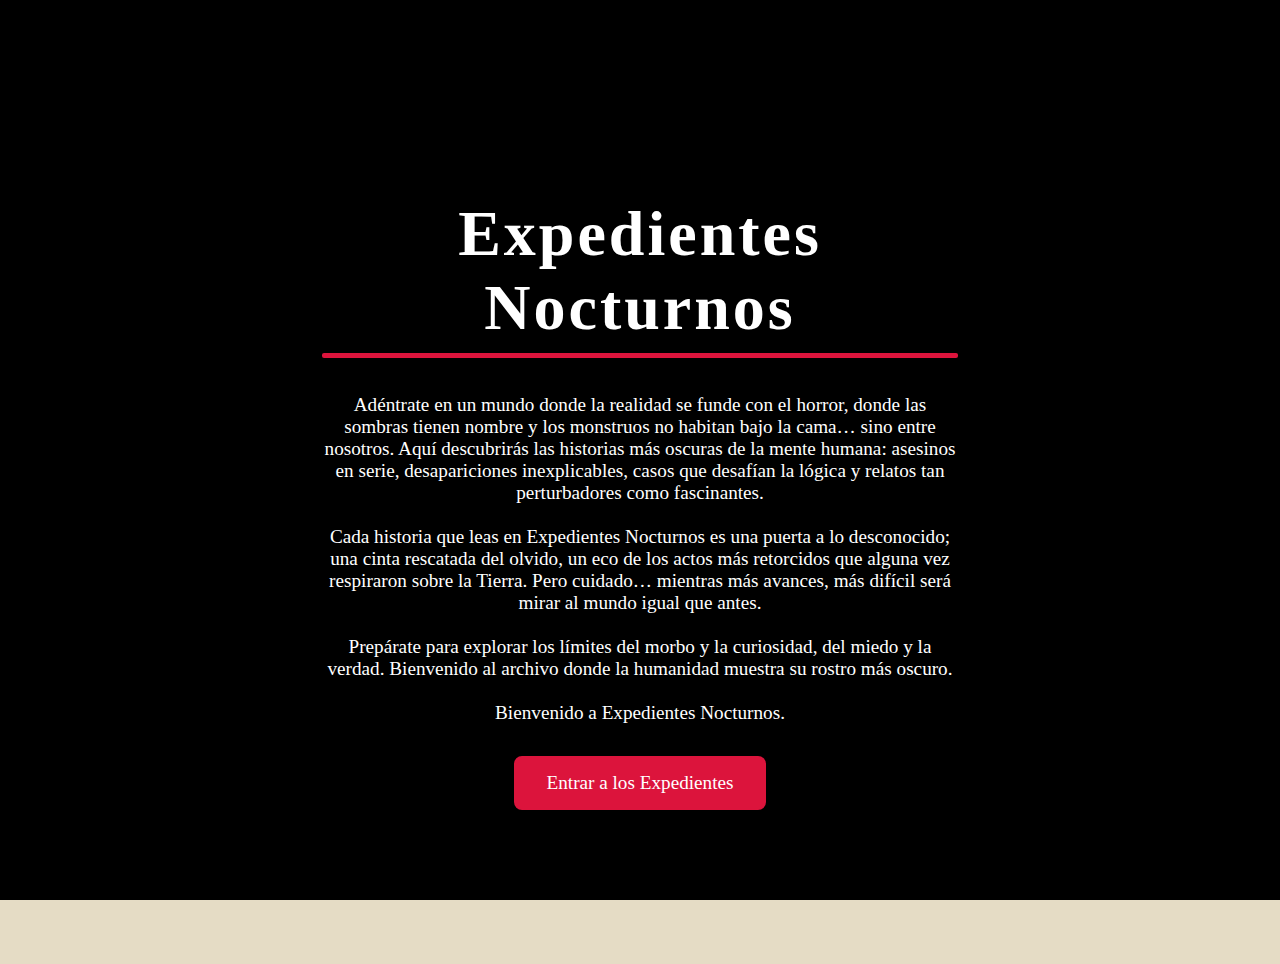
<file: index.html>
<!DOCTYPE html>
<html lang="en">
<head>
    <meta charset="UTF-8">
    <meta name="viewport" content="width=device-width, initial-scale=1.0">
    <link rel="stylesheet" href="style.css">
    <link rel="icon" type="image/png" href="../img/Expedientes Nocturnos.png">
    <title>Expedientes Nocturnos</title>
    
</head>
<body>
     <section class="pantalla-inicio" id="inicio">
        <div class="intro-contenido">
            <h1>Expedientes Nocturnos</h1>
                 <p>
                    Adéntrate en un mundo donde la realidad se funde con el horror, donde las sombras 
                    tienen nombre y los monstruos no habitan bajo la cama… sino entre nosotros.
                    Aquí descubrirás las historias más oscuras de la mente humana: asesinos en serie, 
                    desapariciones inexplicables, casos que desafían la lógica y relatos tan perturbadores 
                    como fascinantes.
                    <br><br>
                    Cada historia que leas en Expedientes Nocturnos es una puerta a lo desconocido; una 
                    cinta rescatada del olvido, un eco de los actos más retorcidos que alguna vez respiraron
                    sobre la Tierra.
                    Pero cuidado… mientras más avances, más difícil será mirar al mundo igual que antes.
                    <br><br>
                    Prepárate para explorar los límites del morbo y la curiosidad, del miedo y la verdad.
                    Bienvenido al archivo donde la humanidad muestra su rostro más oscuro.
                    <br><br>
                    Bienvenido a Expedientes Nocturnos.
                </p>
                <a href="menu/galeria.html" class="btn-entrar"> Entrar a los Expedientes</a>
        </div>
    </section>
</body>
</html>
</file>
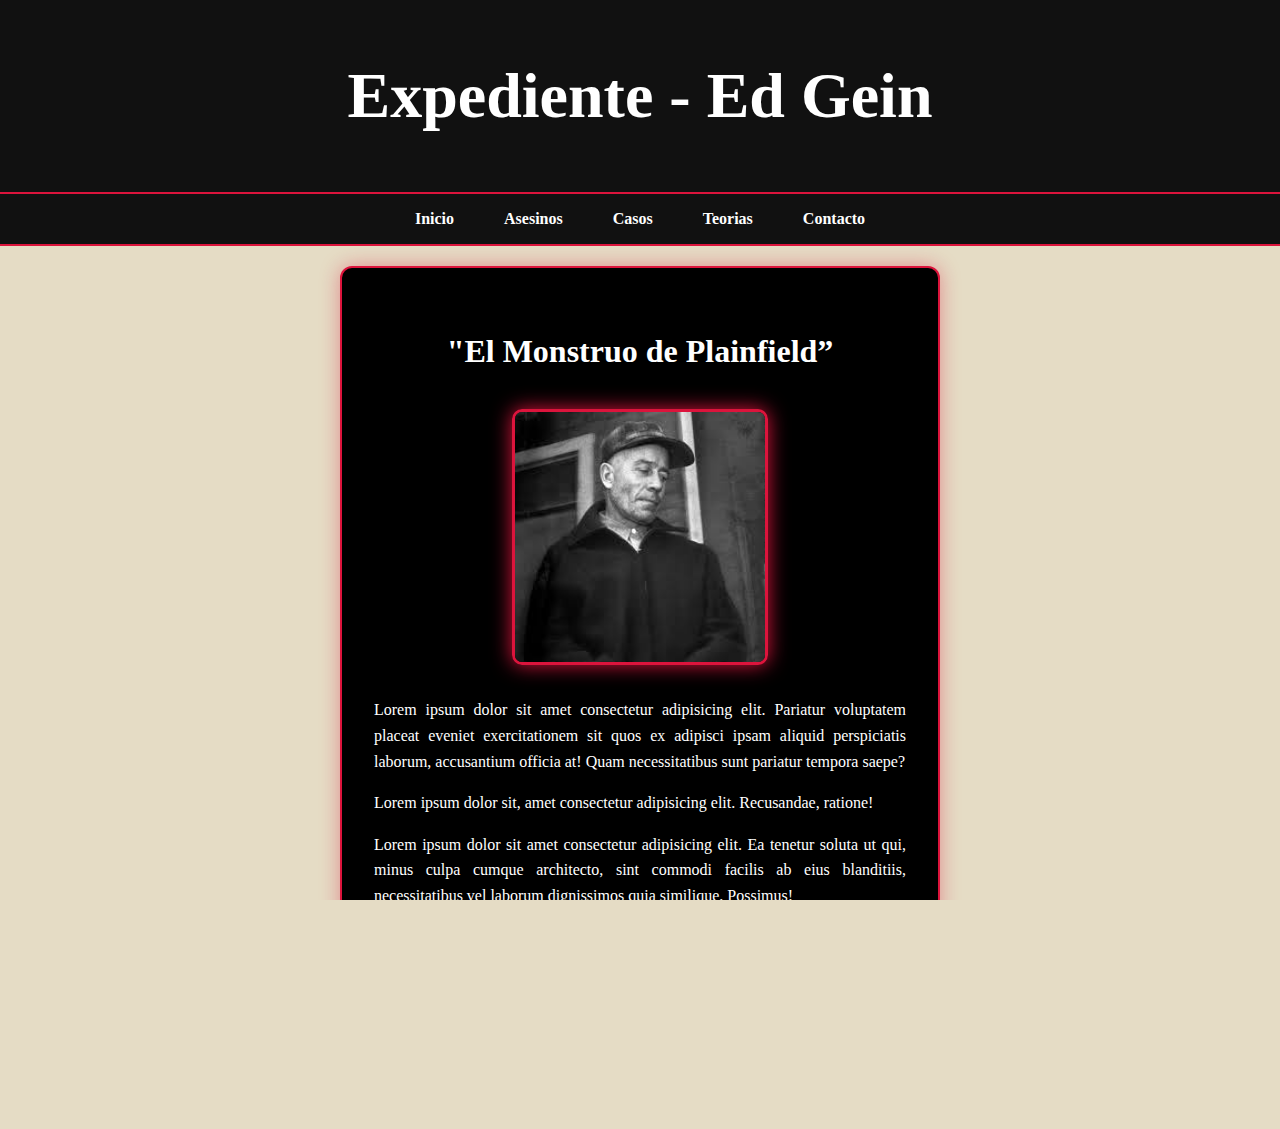
<file: asesinos/ed-gein.html>
<!DOCTYPE html>
<html>
<head>
    <meta charset="UTF-8">
    <meta name="viewport" content="width=device-width, initial-scale=1.0">
    <title>Expediente - Ed Gein</title>
    <link rel="stylesheet" href="../style.css">
</head>
<body>
    <header id="titulo">
        <h1> Expediente - Ed Gein</h1>
    </header>
<!---->
    <nav class="menu">
        <ul>
            <li><a href="../index.html">Inicio</a></li>
            <li><a href="../menu/galeria.html">Asesinos</a></li>
            <li><a href="../menu/proximamente.html">Casos</a></li>
            <li><a href="../menu/proximamente.html">Teorias</a></li>
            <li><a href="../menu/contacto.html">Contacto</a></li>
        </ul>
    </nav>
<!---->
    <main class="contenedor-bio">
        <section class="biografia">
            <h2>"El Monstruo de Plainfield”</h2>
            <img class="asesino-img" src="/img/Ed Gein.jpeg"/>
            <p>
                Lorem ipsum dolor sit amet consectetur adipisicing elit. Pariatur 
                voluptatem placeat eveniet exercitationem sit quos ex adipisci ipsam aliquid 
                perspiciatis laborum, accusantium officia at! Quam necessitatibus sunt 
                pariatur tempora saepe?
            </p>

            <p>
                Lorem ipsum dolor sit, amet consectetur adipisicing elit. Recusandae, ratione!
            </p>

            <p>
                Lorem ipsum dolor sit amet consectetur adipisicing elit. Ea tenetur soluta ut qui, 
                minus culpa cumque architecto, sint commodi facilis ab eius blanditiis, 
                necessitatibus vel laborum dignissimos quia similique. Possimus!
            </p>
        </section>
    </main>
<!---->
    <footer><hr>
        <section>
            <a href="#titulo">Ir al comienzo</a>
        </section>
        <p>Copyrihgt © 2025 Expedientes Nocturnos</p>
    </footer>
</body>
</html>
</file>
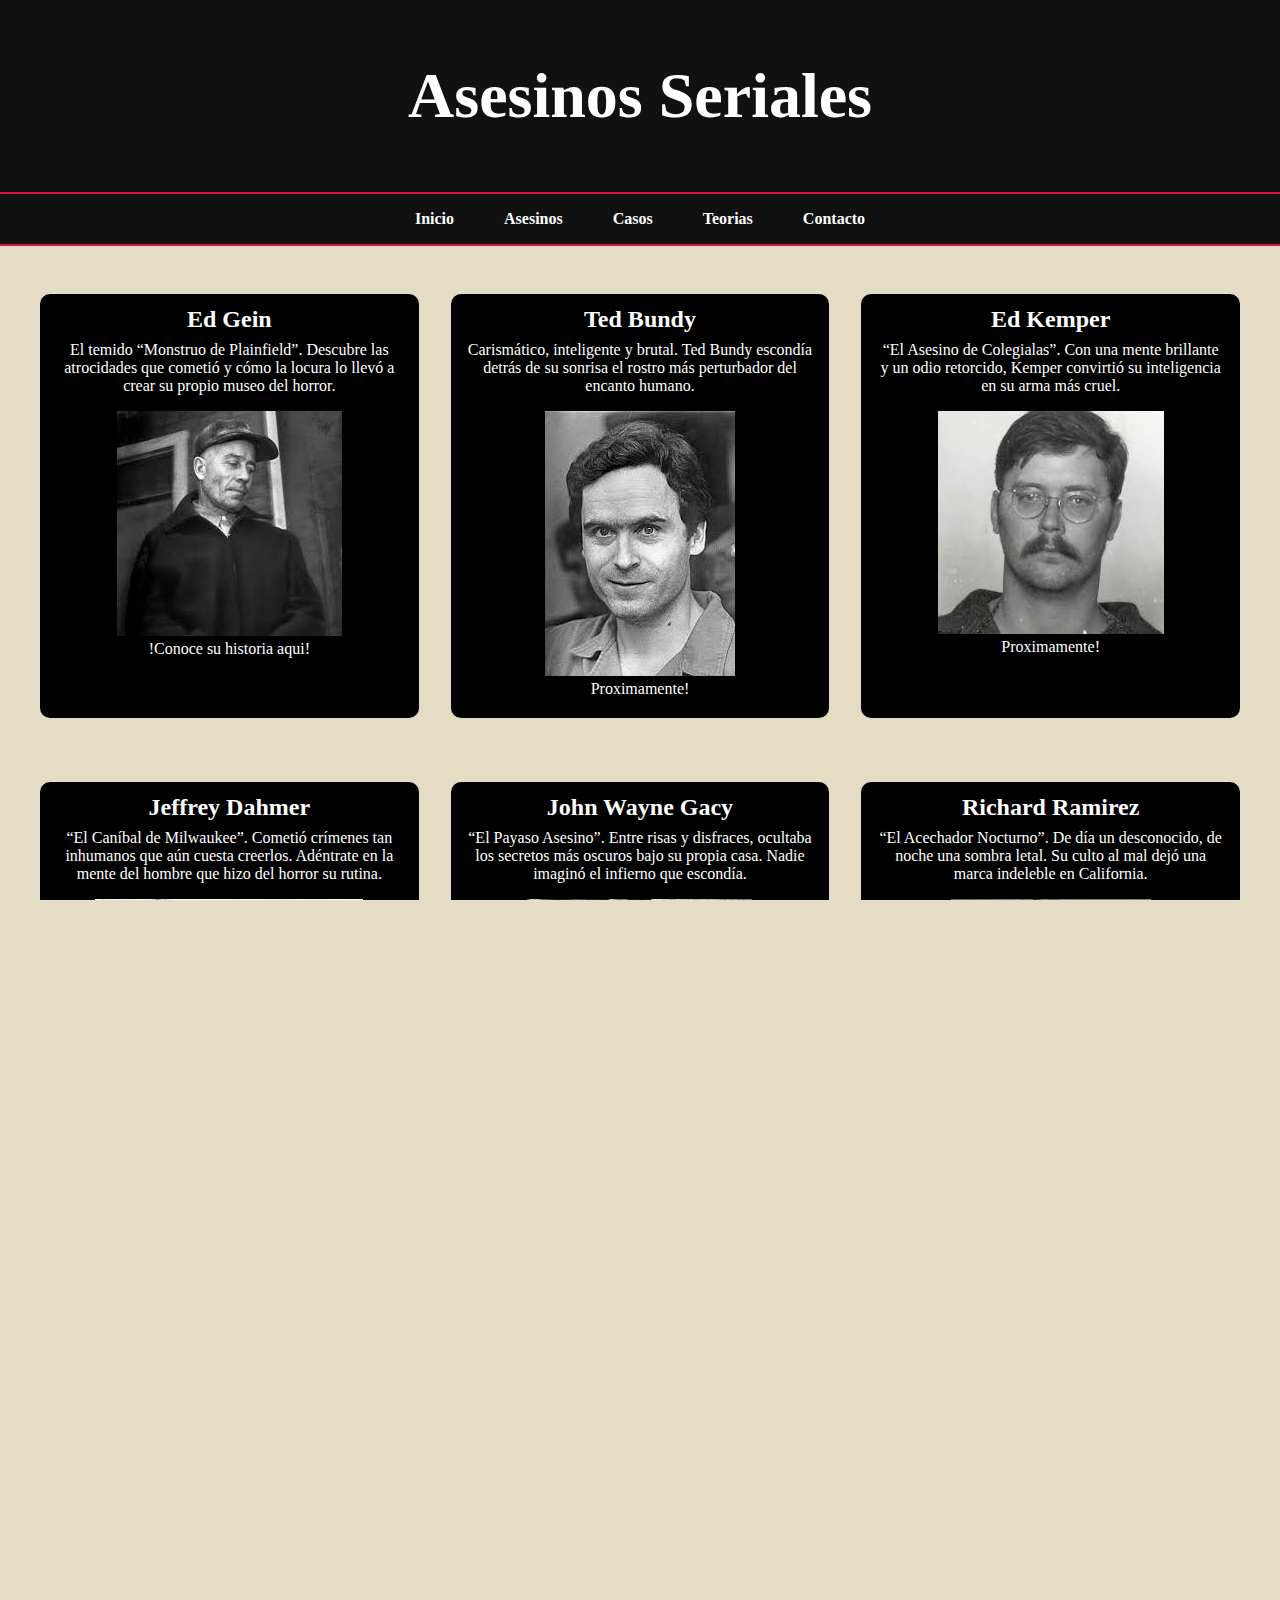
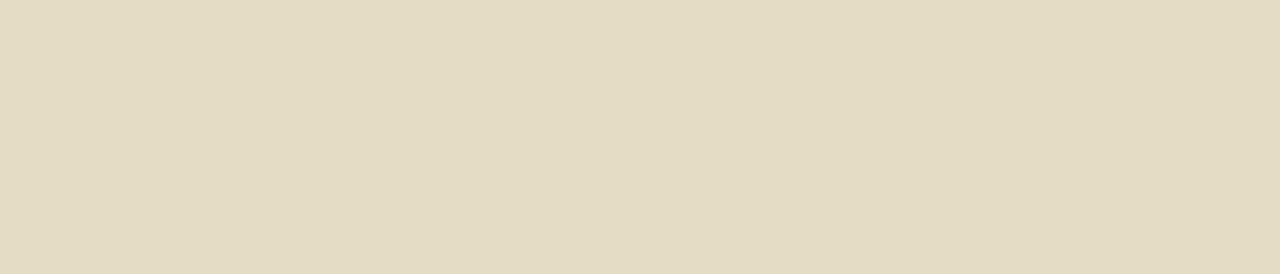
<file: menu/asesinos.html>
<!DOCTYPE html>
<html>
<head>
    <meta charset="UTF-8">
    <meta name="viewport" content="width=device-width, initial-scale=1.0">
    <title>Expedientes Nocturnos</title>
    <link rel="stylesheet" href="../style.css">
</head>
<body>
    <header id="titulo">
        <h1>Asesinos Seriales</h1>
    </header>
<!---->
    <nav class="menu">
        <ul>
            <li><a href="../index.html">Inicio</a></li>
            <li><a href="../menu/asesinos.html">Asesinos</a></li>
            <li><a href="../menu/proximamente.html">Casos</a></li>
            <li><a href="../menu/proximamente.html">Teorias</a></li>
            <li><a href="../menu/contacto.html">Contacto</a></li>
        </ul>
    </nav>

<!---->
    <section class="contenedor">
        <article class="asesino">
            <a href="../asesinos/ed-gein.html">
                <h2>Ed Gein</h2>
                <p>
                    El temido “Monstruo de Plainfield”. Descubre las atrocidades que 
                    cometió y cómo la locura lo llevó a crear su propio museo del horror.
                </p>
                <img src="../img/Ed Gein.jpeg"/>
                <p>!Conoce su historia aqui!</p>
            </a>
        </article>

        <article class="asesino">
            <a href="../menu/proximamente.html">
                <h2>Ted Bundy</h2>
                <p>
                    Carismático, inteligente y brutal. Ted Bundy escondía detrás 
                    de su sonrisa el rostro más perturbador del encanto humano.
                </p>
                <img  src="../img/Ted Bundy.jpeg"/>
                <p>Proximamente!</p>
            </a>
        </article>

        <article class="asesino">
            <a href="../menu/proximamente.html">
                <h2>Ed Kemper</h2>
                <p>
                    “El Asesino de Colegialas”. Con una mente brillante y 
                    un odio retorcido, Kemper convirtió su inteligencia en su arma más cruel.
                </p>
                <img src="../img/Ed Kemper.jpeg"/>
                <p>Proximamente!</p>
            </a>
        </article>

        <article class="asesino">
            <a href="../menu/proximamente.html">
                <h2>Jeffrey Dahmer</h2>
                <p>
                    “El Caníbal de Milwaukee”. Cometió crímenes tan inhumanos que aún cuesta creerlos. 
                    Adéntrate en la mente del hombre que hizo del horror su rutina.
                </p>
                <img src="../img/Jeffrey Dahmer.jpeg">
                <p>Proximamente!</p>
            </a>
        </article>

        <article class="asesino">
            <a href="../menu/proximamente.html">
                <h2>John Wayne Gacy</h2>
                <p>
                    “El Payaso Asesino”. Entre risas y disfraces, 
                    ocultaba los secretos más oscuros bajo su propia casa. Nadie imaginó el infierno que escondía.
                </p>
                <img src="../img/John Wayne Gacy.jpeg"/>
                <p>Proximamente!</p>
            </a>
        </article>
        <article class="asesino">
            <a href="../menu/proximamente.html">
                <h2>Richard Ramirez</h2>
                <p>
                    “El Acechador Nocturno”. De día un desconocido, de noche una sombra letal. 
                    Su culto al mal dejó una marca indeleble en California.
                </p>
                <img src="../img/Richard Ramirez.jpeg"/>
                <p>Proximamente!</p>
            </a>
        </article>

        <article class="asesino">
            <a href="../menu/proximamente.html">
                <h2>Aileen Wournos</h2>
                <p>
                    La mujer que desafió al infierno. Entre abusos, traición y sangre,
                    su historia revela el límite entre víctima y verdugo.
                </p>
                <img src="../img/Aileen Wuornos.jpeg"/>
                <p>Proximamente!</p>
            </a>
        </article>

        <article class="asesino">
            <a href="../menu/proximamente.html">
                <h2>David Berkowitz</h2>
                <p>
                    “El Hijo de Sam”. Decía que un demonio le ordenaba matar. Pero su 
                    verdadero monstruo habitaba mucho más cerca de su mente.
                </p>
                <img src="../img/David Berkowitz.jpeg"/>
                <p>Proximamente!</p>
            </a>
        </article>

        <article class="asesino">
            <a href="../menu/proximamente.html">
                <h2>Dennis Rader</h2>
                <p>
                    “Atar, Torturar, Matar”. Un hombre ejemplar ante todos, un cazador
                    meticuloso en la oscuridad. Su ego fue su peor enemigo… y su perdición.
                </p>
                <img src="../img/Dennis Rader.jpeg"/>
                <p>Proximamente!</p>
            </a>
        </article>


    </section>
<!---->
    <footer><hr>
        <section>
            <a href="#titulo">Ir al comienzo</a>
        </section>
        <p>Copyrihgt 2025</p>
    </footer>
</body>
</html>
</file>
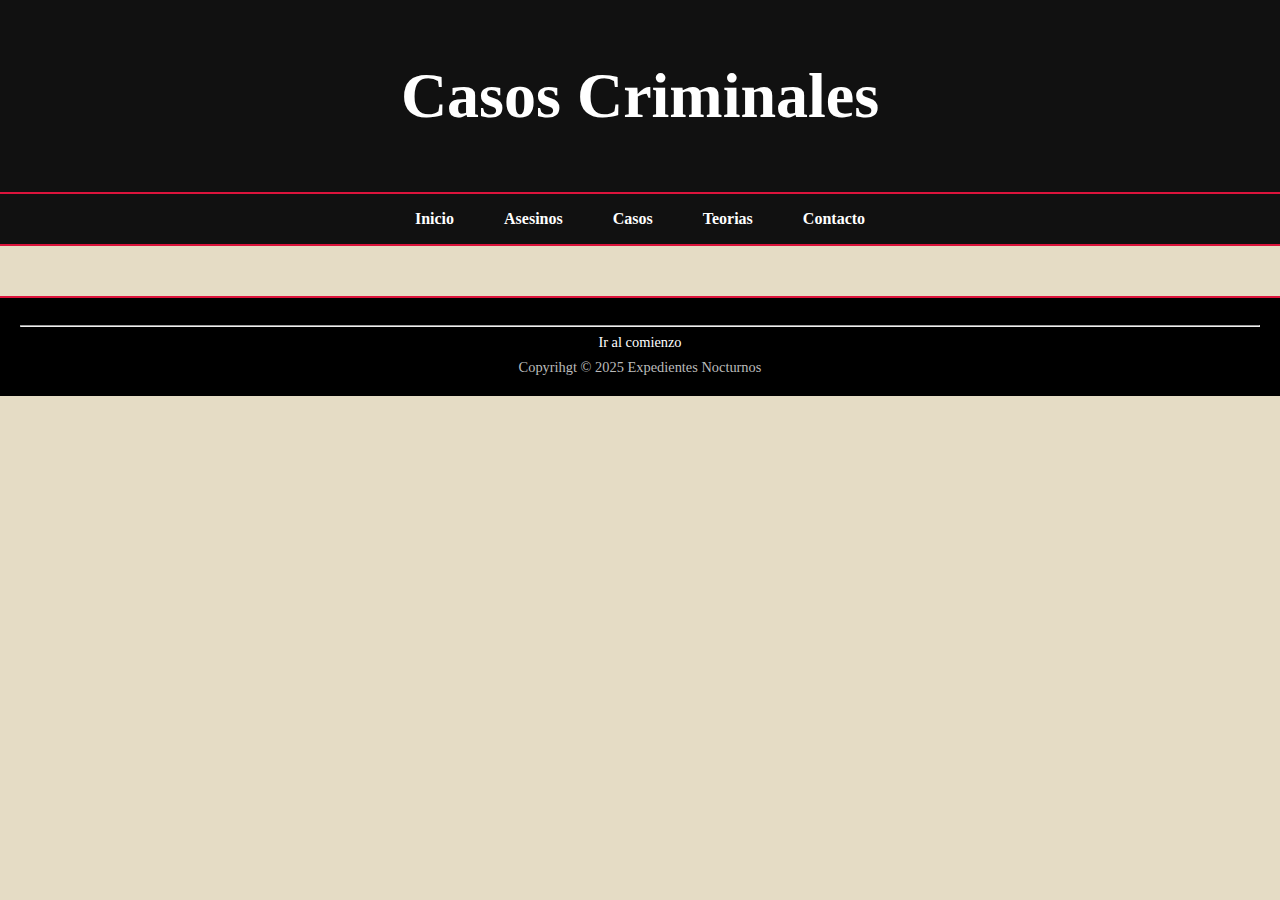
<file: menu/casos.html>
<!DOCTYPE html>
<html lang="en">
<head>
    <meta charset="UTF-8">
    <meta name="viewport" content="width=device-width, initial-scale=1.0">
    <link rel="stylesheet" href="../style.css">
    <title>Expedientes Nocturnos</title>
</head>
<body>
     <header id="titulo">
        <h1>Casos Criminales</h1>
    </header>
<!---->
    <nav class="menu">
        <ul>
            <li><a href="../index.html">Inicio</a></li>
            <li><a href="../menu/galeria.html">Asesinos</a></li>
            <li><a href="../menu/proximamente.html">Casos</a></li>
            <li><a href="../menu/proximamente.html">Teorias</a></li>
            <li><a href="../menu/contacto.html">Contacto</a></li>
        </ul>
    </nav>

    <footer><hr>
        <section>
            <a href="#titulo">Ir al comienzo</a>
        </section>
        <p>Copyrihgt © 2025 Expedientes Nocturnos</p>
    </footer>
</body>
</html>
</file>
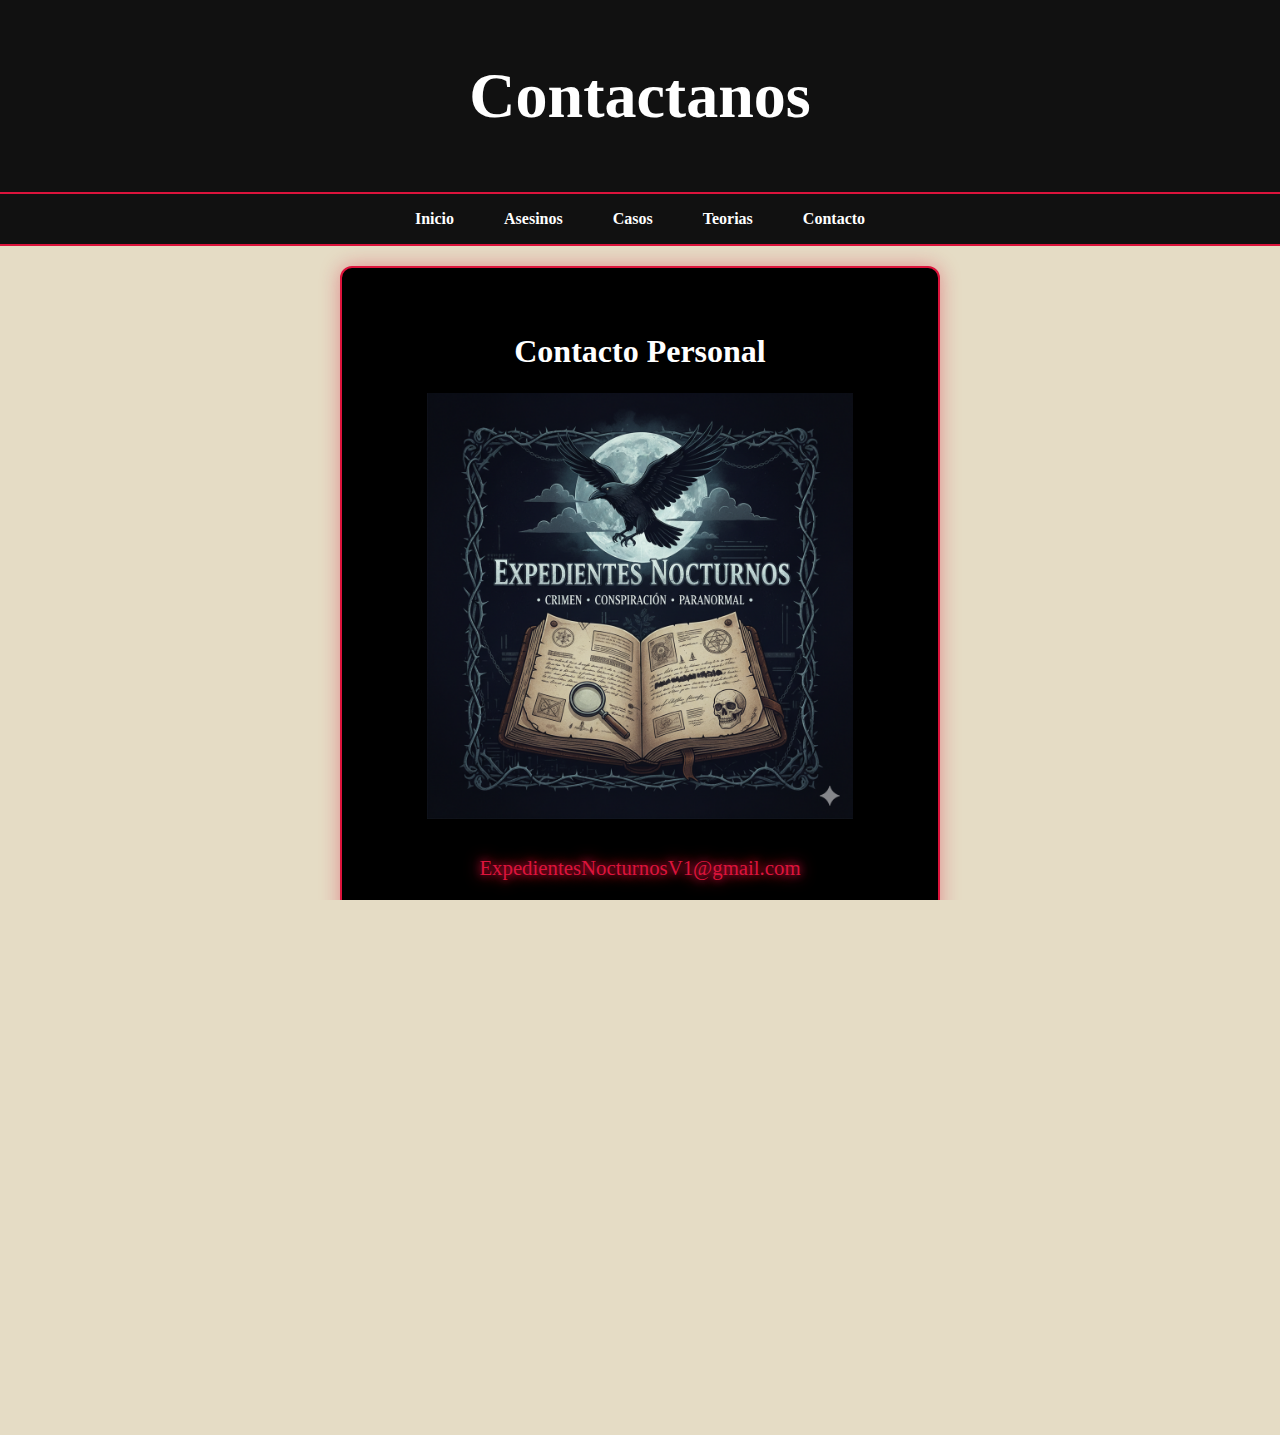
<file: menu/contacto.html>
<!DOCTYPE html>
<html>
<head>
    <meta name="viewport" content="width=device-width, initial-scale=1.0">
    <title>Expediente - Ed Gein</title>
    <link rel="stylesheet" href="../style.css">
    <link rel="icon" type="image/png" href="../img/Expedientes Nocturnos.png">
</head>
<body>
    <header id="titulo">
        <h1>Contactanos</h1>
    </header>
<!---->
    <nav class="menu">
        <ul>
            <li><a href="../index.html">Inicio</a></li>
            <li><a href="../menu/galeria.html">Asesinos</a></li>
            <li><a href="../menu/proximamente.html">Casos</a></li>
            <li><a href="../menu/proximamente.html">Teorias</a></li>
            <li><a href="../menu/contacto.html">Contacto</a></li>
        </ul>
    </nav>
<!---->
    <main class="contenedor-contacto">
        <section class="contacto">
            <h2>Contacto Personal</h2>
            <img src="../img/Expedientes Nocturnos.png" class="contacto-img"/>
            <a href="mailto:expedientesnocturnosv1@gmail.com">ExpedientesNocturnosV1@gmail.com</a>
            <div class="contacto-texto">
                <p>
                    ¿Tienes alguna sugerencia para hacer que Expedientes Nocturno sea
                    aún más oscuro y fascinante? ¡Envíame un mensaje al correo y haz tu
                    voz escuchada!
                </p>
                <p>
                    ¿Posees historias, anécdotas o secretos que crees que merecen ser descubiertos? 
                    Compártelos y podrían aparecer en nuestra próxima sección especial.
                </p>
                <p>
                   ¿Tienes ideas de próximos casos, asesinos o teorías? No guardes los secretos solo 
                   para ti… ¡déjalos en el correo y ayúdanos a expandir los archivos más oscuros!
                </p>
            </div>

        </section>
    </main>
<!---->
    <footer><hr>
        <section>
            <a href="#titulo">Ir al comienzo</a>
        </section>
        <p>Copyrihgt © 2025 Expedientes Nocturnos</p>
    </footer>
</body>
</html>
</file>
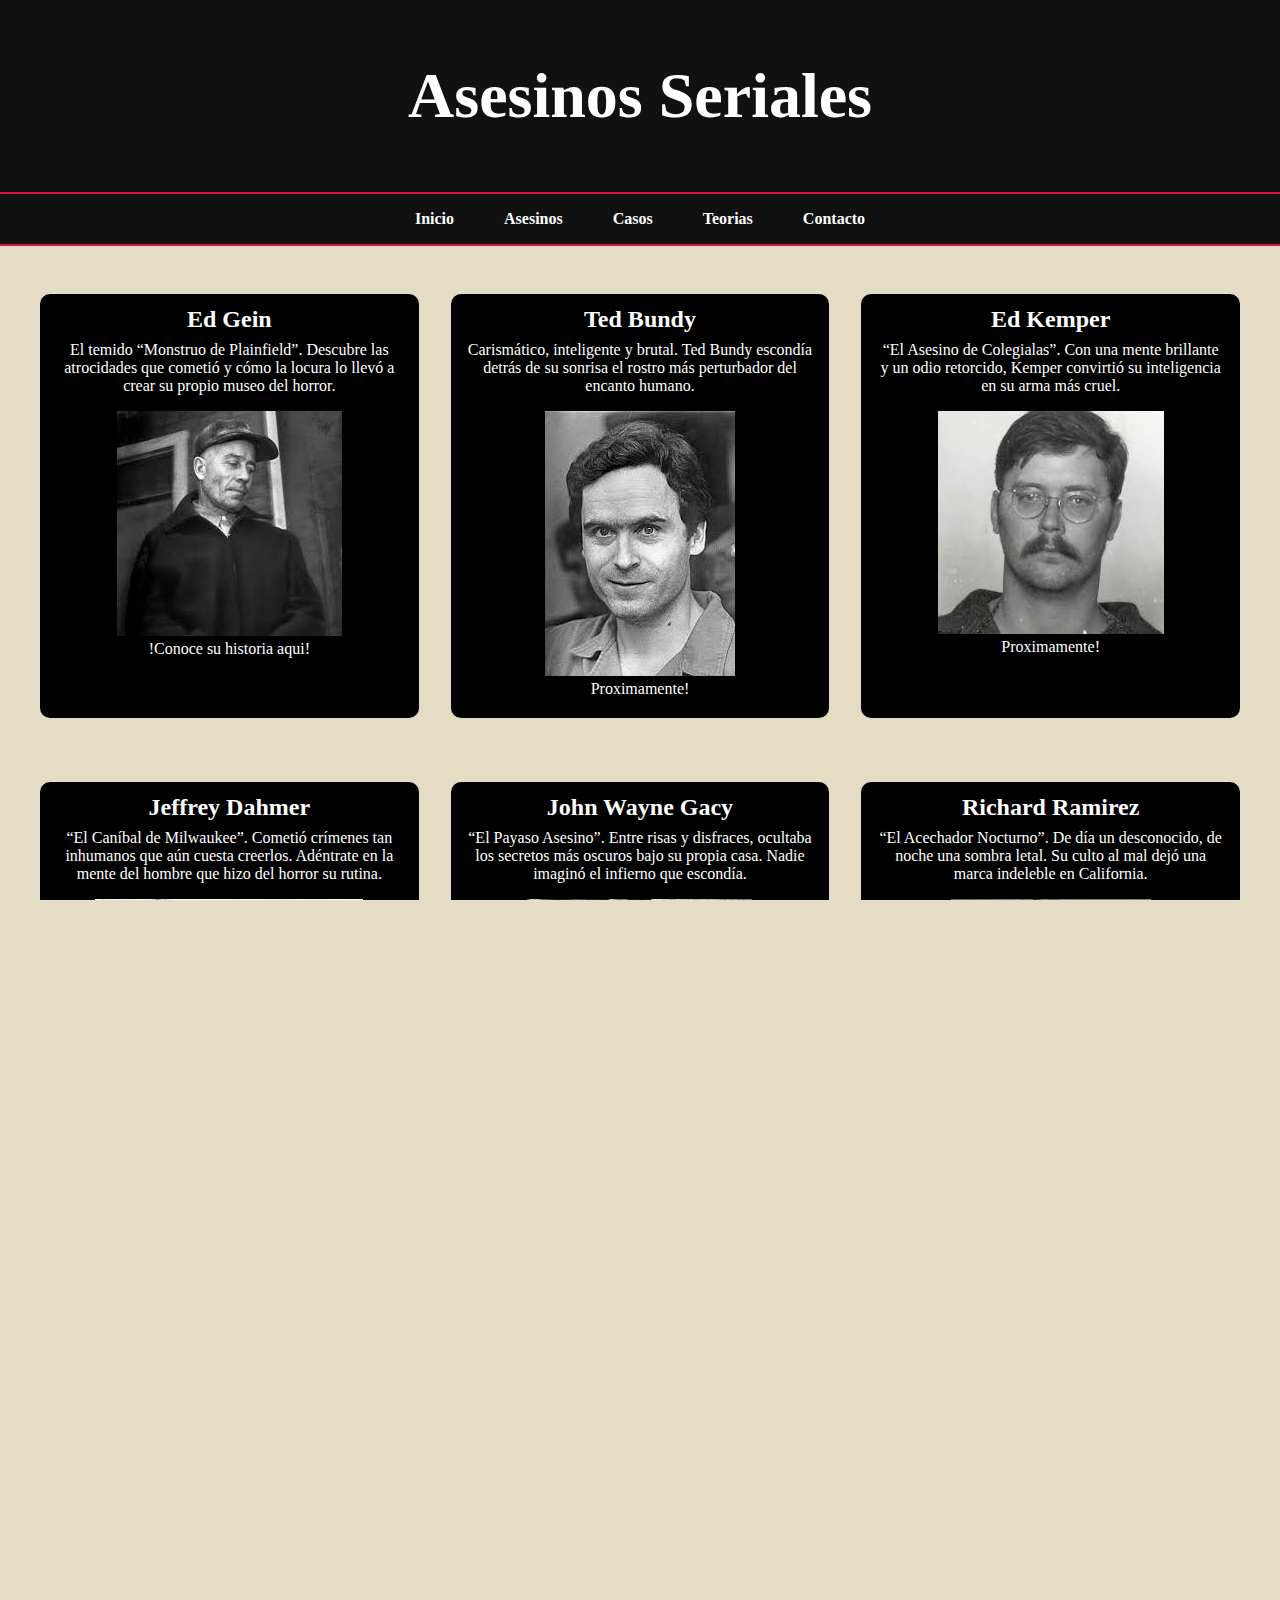
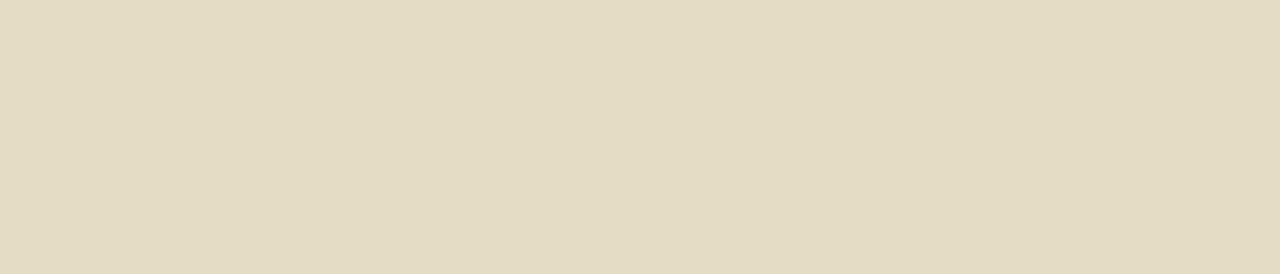
<file: menu/galeria.html>
<!DOCTYPE html>
<html>
<head>
    <meta charset="UTF-8">
    <meta name="viewport" content="width=device-width, initial-scale=1.0">
    <title>Expedientes Nocturnos</title>
    <link rel="stylesheet" href="../style.css">
</head>
<body>
    <header id="titulo">
        <h1>Asesinos Seriales</h1>
    </header>
<!---->
    <nav class="menu">
        <ul>
            <li><a href="../index.html">Inicio</a></li>
            <li><a href="menu/galeria.html">Asesinos</a></li>
            <li><a href="menu/proximamente.html">Casos</a></li>
            <li><a href="menu/proximamente.html">Teorias</a></li>
            <li><a href="menu/contacto.html">Contacto</a></li>
        </ul>
    </nav>

<!---->
    <section class="contenedor">
        <article class="asesino">
            <a href="../asesinos/ed-gein.html">
                <h2>Ed Gein</h2>
                <p>
                    El temido “Monstruo de Plainfield”. Descubre las atrocidades que 
                    cometió y cómo la locura lo llevó a crear su propio museo del horror.
                </p>
                <img src="../img/Ed Gein.jpeg"/>
                <p>!Conoce su historia aqui!</p>
            </a>
        </article>

        <article class="asesino">
            <a href="../menu/proximamente.html">
                <h2>Ted Bundy</h2>
                <p>
                    Carismático, inteligente y brutal. Ted Bundy escondía detrás 
                    de su sonrisa el rostro más perturbador del encanto humano.
                </p>
                <img  src="../img/Ted Bundy.jpeg"/>
                <p>Proximamente!</p>
            </a>
        </article>

        <article class="asesino">
            <a href="../menu/proximamente.html">
                <h2>Ed Kemper</h2>
                <p>
                    “El Asesino de Colegialas”. Con una mente brillante y 
                    un odio retorcido, Kemper convirtió su inteligencia en su arma más cruel.
                </p>
                <img src="../img/Ed Kemper.jpeg"/>
                <p>Proximamente!</p>
            </a>
        </article>

        <article class="asesino">
            <a href="../menu/proximamente.html">
                <h2>Jeffrey Dahmer</h2>
                <p>
                    “El Caníbal de Milwaukee”. Cometió crímenes tan inhumanos que aún cuesta creerlos. 
                    Adéntrate en la mente del hombre que hizo del horror su rutina.
                </p>
                <img src="../img/Jeffrey Dahmer.jpeg">
                <p>Proximamente!</p>
            </a>
        </article>

        <article class="asesino">
            <a href="../menu/proximamente.html">
                <h2>John Wayne Gacy</h2>
                <p>
                    “El Payaso Asesino”. Entre risas y disfraces, 
                    ocultaba los secretos más oscuros bajo su propia casa. Nadie imaginó el infierno que escondía.
                </p>
                <img src="../img/John Wayne Gacy.jpeg"/>
                <p>Proximamente!</p>
            </a>
        </article>
        <article class="asesino">
            <a href="../menu/proximamente.html">
                <h2>Richard Ramirez</h2>
                <p>
                    “El Acechador Nocturno”. De día un desconocido, de noche una sombra letal. 
                    Su culto al mal dejó una marca indeleble en California.
                </p>
                <img src="../img/Richard Ramirez.jpeg"/>
                <p>Proximamente!</p>
            </a>
        </article>

        <article class="asesino">
            <a href="../menu/proximamente.html">
                <h2>Aileen Wournos</h2>
                <p>
                    La mujer que desafió al infierno. Entre abusos, traición y sangre,
                    su historia revela el límite entre víctima y verdugo.
                </p>
                <img src="../img/Aileen Wuornos.jpeg"/>
                <p>Proximamente!</p>
            </a>
        </article>

        <article class="asesino">
            <a href="../menu/proximamente.html">
                <h2>David Berkowitz</h2>
                <p>
                    “El Hijo de Sam”. Decía que un demonio le ordenaba matar. Pero su 
                    verdadero monstruo habitaba mucho más cerca de su mente.
                </p>
                <img src="../img/David Berkowitz.jpeg"/>
                <p>Proximamente!</p>
            </a>
        </article>

        <article class="asesino">
            <a href="../menu/proximamente.html">
                <h2>Dennis Rader</h2>
                <p>
                    “Atar, Torturar, Matar”. Un hombre ejemplar ante todos, un cazador
                    meticuloso en la oscuridad. Su ego fue su peor enemigo… y su perdición.
                </p>
                <img src="../img/Dennis Rader.jpeg"/>
                <p>Proximamente!</p>
            </a>
        </article>


    </section>
<!---->
    <footer><hr>
        <section>
            <a href="#titulo">Ir al comienzo</a>
        </section>
        <p>Copyrihgt 2025</p>
    </footer>
</body>
</html>
</file>
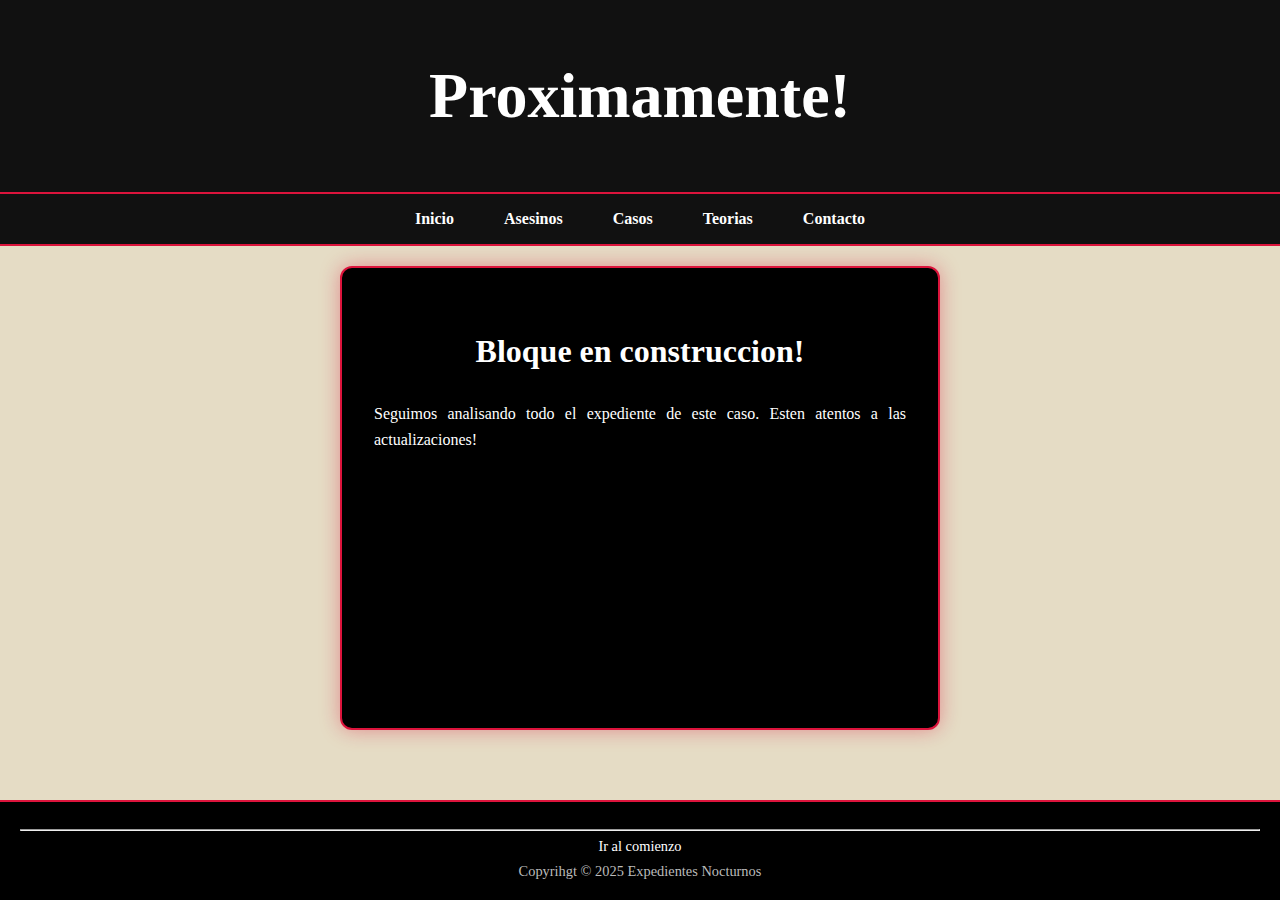
<file: menu/proximamente.html>
<!DOCTYPE html>
<html>
<head>
    <title>Expediente</title>
    <meta name="viewport" content="width=device-width, initial-scale=1.0">
    <link rel="stylesheet" href="../style.css">
</head>
<body>
    <header id="titulo">
        <h1>Proximamente!</h1>
    </header>
<!---->
    <nav class="menu">
        <ul>
            <li><a href="../index.html">Inicio</a></li>
            <li><a href="../menu/asesinos.html">Asesinos</a></li>
            <li><a href="../menu/proximamente.html">Casos</a></li>
            <li><a href="../menu/proximamente.html">Teorias</a></li>
            <li><a href="../menu/contacto.html">Contacto</a></li>
        </ul>
    </nav>
<!---->
    <main class="contenedor-bio">
        <section class="biografia">
            <h2>Bloque en construccion!</h2>
            <p>Seguimos analisando todo el expediente de este caso.
                Esten atentos a las actualizaciones!</p>
        </section>
    </main>
<!---->
    <footer><hr>
        <section>
            <a href="#titulo">Ir al comienzo</a>
        </section>
        <p>Copyrihgt © 2025 Expedientes Nocturnos</p>
    </footer>
</body>
</html>
</file>
<file: style.css>
/* ========================
   ===== BODY Y GENERAL =====
   ======================== 
*/
html, body {
    margin: 0;
    padding: 0;
    min-height: 100vh;
    display: flex;
    flex-direction: column;
    background-color: #E5DCC5;
    color: white;
    font-family: 'Times New Roman', serif;
    overflow-x: hidden;
    width: 100%;
    max-width: 100%;
    height: 100%;
}

main {
    flex: 1;
}

/* ========================
   ===== HEADER =====
   ======================== 
*/
header {
    background-color: #111;
    color: white;
    text-align: center;
    padding: 1rem;
    border-bottom: 2px solid crimson;
}

header h1 {
    font-size: clamp(2rem, 8vw, 4rem);
    text-align: center;
}

/* ========================
   ===== DESCRIPCIÓN =====
   ======================== 
*/
.descripcion {
    width: 800px;
    margin: 0 auto; 
    font-size: 1.2rem;
    text-align: center;
}

/* ========================
   ===== CONTENEDOR PRINCIPAL =====
   ======================== 
*/
.contenedor {
    display: grid;
    grid-template-columns: repeat(auto-fit, minmax(300px, 1fr));
    gap: 2rem;
    width: 95%;
    max-width: 1200px;
    margin: 2rem auto;
    text-align: center;
}

/* ========================
   ===== ARTÍCULOS / ASESINOS =====
   ======================== 
*/
.asesino {
    background-color: black;
    color: white;
    border-radius: 10px;
    overflow: hidden;
    transition: transform 0.3s ease, box-shadow 0.3s ease;
    text-align: center;
}

.asesino h2 {
    margin: 0.5rem 0; 
    font-size: 1.5rem;
}

.asesino p {
    margin: 0 1rem 1rem 1rem; 
}

.asesino:hover {
    transform: scale(1.05);
    box-shadow: 0 0 15px crimson;
}

.asesino a {
    text-decoration: none;
    color: white;
    display: block;
}

/* ========================
   ===== ARTÍCULOS SECUNDARIOS =====
   ======================== 
*/
section article {
    background-color: rgb(0, 0, 0);
    margin: 1rem 0;
    border-radius: 0.5rem;
    padding: 0.25rem 0;
    cursor: pointer;
    color: white;
    text-align: center;
}

section article h2, section article p {
    margin: 1rem;
}

section article:hover {
    box-shadow: 0.1rem 0.1rem 0.4rem;
}

/* ========================
   ===== FOOTER =====
   ======================== 
*/
footer {
    background-color: black;
    color: white;
    text-align: center;
    padding: 0.5rem 2rem;
    border-top: 2px solid crimson;
    margin-top: auto;
    width: 100%;
    box-sizing: border-box;
}

footer section {
    display: flex;
    justify-content: center;
    margin-bottom: 0.5rem;
}

footer p {
    margin: 0;
    display: inline-block;
}

footer a {
    transition: all 0.3 ease;
    color: white; 
    text-decoration: none;
    transition: all 0.3s ease;
    display: inline-block;
}

footer a:hover {
    color: crimson;
    text-shadow: 0 0 8px crimson, 0 0 16px crimson;
    transform: scale(1.1);
}

/* ========================
   ===== PANTALLA DE INICIO =====
   ======================== */
.pantalla-inicio {
    position: relative;          
    min-height: 100vh;           
    background-color: black; /* Negro a beige */
    color: white;
    display: flex;            
    justify-content: center; 
    align-items: center;      
    text-align: center;
    flex-direction: column;
    padding: 2rem;
    z-index: 1000;
    overflow-y: auto;
}

.intro-contenido {
    width: 90%;          
    max-width: 700px;    
    padding: 2rem;
    display: flex;
    flex-direction: column;
    justify-content: center;
    align-items: center;
    box-sizing: border-box;  
}

.pantalla-inicio h1 {
    font-size: clamp(2rem, 6vw, 4rem);
    margin-bottom: 1rem;
    letter-spacing: 3px;
    position: relative;
    display: inline-block;
}

.pantalla-inicio h1::after {
    content: "";
    display: block;
    height: 5px;
    width: 100%;
    background-color: crimson;
    margin-top: 0.5rem;
    border-radius: 2px;
}

.pantalla-inicio p {
    font-size: clamp(1rem, 2.5vw, 1.2rem);
    margin-bottom: 2rem;
    color: #ffffff;
}

.btn-entrar {
    display: inline-block;
    padding: 1rem 2rem;
    background-color: crimson;
    color: white;
    border-radius: 8px;
    font-size: 1.2rem;
    cursor: pointer;
    transition: all 0.3s ease;
    text-decoration: none;
}

.btn-entrar:hover {
    background-color: rgb(255, 50, 80);
    transform: scale(1.05);
}

/* ========================
   ===== MENÚ HORIZONTAL =====
   ======================== */
.menu {
    position: sticky;        
    top: 0;                  
    background-color: #111; 
    z-index: 999; 
    border-bottom: 2px solid crimson; 
    width: 100%;
    display: flex;
    justify-content: center;        
}

.menu ul {
    list-style: none;
    margin: 0;
    padding: 0;
    display: flex;          
    justify-content: center; 
    flex-wrap: wrap;
}

.menu li {
    margin: 0 25px;    
}

.menu a {
    text-decoration: none;
    color: white;
    font-weight: bold;
    padding: 1rem 0;
    display: block;
    transition: color 0.3s ease;
}

.menu ul li a:hover {
    color: crimson;         
}

/* Biografias individuales */

.contenedor-bio {
    padding: 20px;
    display: flex;
    justify-content: center;
    width: 100%;
    box-sizing: border-box;
}

.biografia {
    background-color: black;
    color: white;
    border: 2px solid crimson;
    border-radius: 12px;
    padding: 2rem;
    width: 100%; 
    max-width: 600px;
    box-shadow: 0 0 20px rgba(220, 20, 60, 0.4);
    line-height: 1.6;
    text-align: justify;
    box-sizing: border-box;
}

.biografia h2 {
    text-align: center;
    color: white;
    margin-bottom: 1.5rem;
    font-size: 2rem;
}

.asesino-img {
    display: block;
    margin: 2rem auto;
    width: 80%;
    max-width: 250px;
    border: 3px solid crimson;
    border-radius: 10px;
    box-shadow: 0 0 20px crimson;
}

/* Contacto */

.contenedor-contacto {
    padding: 20px;
    display: flex;
    justify-content: center;
    width: 100%;
    box-sizing: border-box;
}

.contacto {
    background-color: black;
    color: white;
    border: 2px solid crimson;
    border-radius: 12px;
    padding: 2rem;
    width: 100%; 
    max-width: 600px;
    box-shadow: 0 0 20px rgba(220, 20, 60, 0.4);
    line-height: 1.6;
    box-sizing: border-box;
    display: flex;
    flex-direction: column;
    align-items: center;
    text-align: justify;
}

.contacto-img {
    display: block;
    margin: 0 auto 2rem auto;
    width: 80%;
    max-width: 100%;
}

.contacto h2 {
    text-align: center;
    color: white;
    margin-bottom: 1rem;
    font-size: 2rem;
}

.contacto a {
    display: block;
    font-size: 1.3rem;
    text-align: center;
    text-decoration: none;
    text-shadow: 0 0 8px crimson, 0 0 16px crimson;
    color: crimson;
    transition: all 0.3s ease;
}

.contacto a:hover {
    color: crimson;
    text-shadow: 0 0 8px crimson, 0 0 16px crimson;
    transform: scale(1.1);
    text-decoration: underline;
}

.contacto-texto {
    color:white;
    font-size: 1.1rem;
    line-height: 1.6;
    text-align: justify;
    margin-top: 1.5rem;
}

.contacto-texto p {
    margin-bottom: 1rem;
}

/* === CONTENEDOR GENERAL === */
.contenedor-detalle {
    width: 90%;
    max-width: 900px;
    margin: 40px auto;
    padding: 20px;
    background: rgb(0, 0, 0);
    backdrop-filter: blur(5px);
    border-radius: 12px;
    color: #e5e5e5;
    line-height: 1.6;
    box-shadow: 0 0 20px rgba(0,0,0,0.6);
}

/* === TÍTULO === */
#titulo-asesino {
    text-align: center;
    margin-top: 20px;
    font-size: 2.5rem;
    text-transform: uppercase;
    letter-spacing: 3px;
}

/* === IMAGEN === */
#imagen {
    width: 100%;
    max-width: 350px;
    height: 350px;
    object-fit: cover;
    display: block;
    margin: 0 auto 25px auto;
    border-radius: 12px;
    box-shadow: 0 0 15px rgba(0,0,0,0.5);
}

.asesino .img-box {
    width: 100%;
    display: flex;
    justify-content: center;
    align-items: center;
    margin-bottom: 1rem;
    padding: 10px;
    box-sizing: border-box;
}

.asesino .img-box img {
    max-width: 100%;           
    max-height: 250px;     
    width: auto;
    height: auto;      
    border: 3px solid crimson;
    border-radius: 10px;
    box-shadow: 0 0 20px crimson;
}

.asesino {
    text-decoration: none;
    color: inherit;
    display: flex; 
    flex-direction: column;
    align-items: center;
}

.asesino h3 {
    font-family: 'Times New Roman', serif; 
    font-size: 2.5rem;            
    margin: 0.5rem 0;
    text-align: center;
}

.asesino .descrip {
    font-family: 'Times New Roman', serif;
    font-size: 18px;
    margin: 0.25rem 1rem 1rem 1rem;
    text-align: center;
    color: #e5e5e5; 
}

/* === ENCABEZADOS === */
.contenedor-detalle h2 {
    margin-top: 35px;
    font-size: 1.8rem;
    letter-spacing: 1px;
    color: #f5f5f5;
    border-left: 4px solid crimson;
    padding-left: 10px;
}

/* === PÁRRAFOS === */
.contenedor-detalle p {
    font-size: 1.1rem;
    margin-top: 10px;
    text-align: justify;
}

/* === FOOTER === */
footer {
    text-align: center;
    margin-top: 50px;
    padding: 20px;
    color: #bbb;
    font-size: 0.9rem;
}



@media (max-width: 600px) {
    .biografia {
        padding: 1rem;
        line-height: 1.4;
    }

    .asesino-img {
        width: 80%;
        max-width: 200px;
    }

    .btn-entrar {
        width: 80%;
        max-width: 250px;
        text-align: center;
    }

    .menu ul {
        display: flex;
        justify-content: flex-start;
        overflow-x: auto;
        padding: 0 0 auto;
    }

    .menu li {
        margin: 0 1rem;
        flex: 0 0 auto;
    }

    .biografia {
        width: 95%;
        padding: 1rem;
    }

    .asesino-img {
        width: 80%;
        max-width: 200px;
        margin: 1rem auto;
    }

    .biografia h2 {
        font-size: 1.5rem;
    }

    .biografia p {
        font-size: 1rem;
    }

    footer section {
        align-items: flex-start;
        text-align: left;
        padding-left: 1rem;
    }
}
</file>
